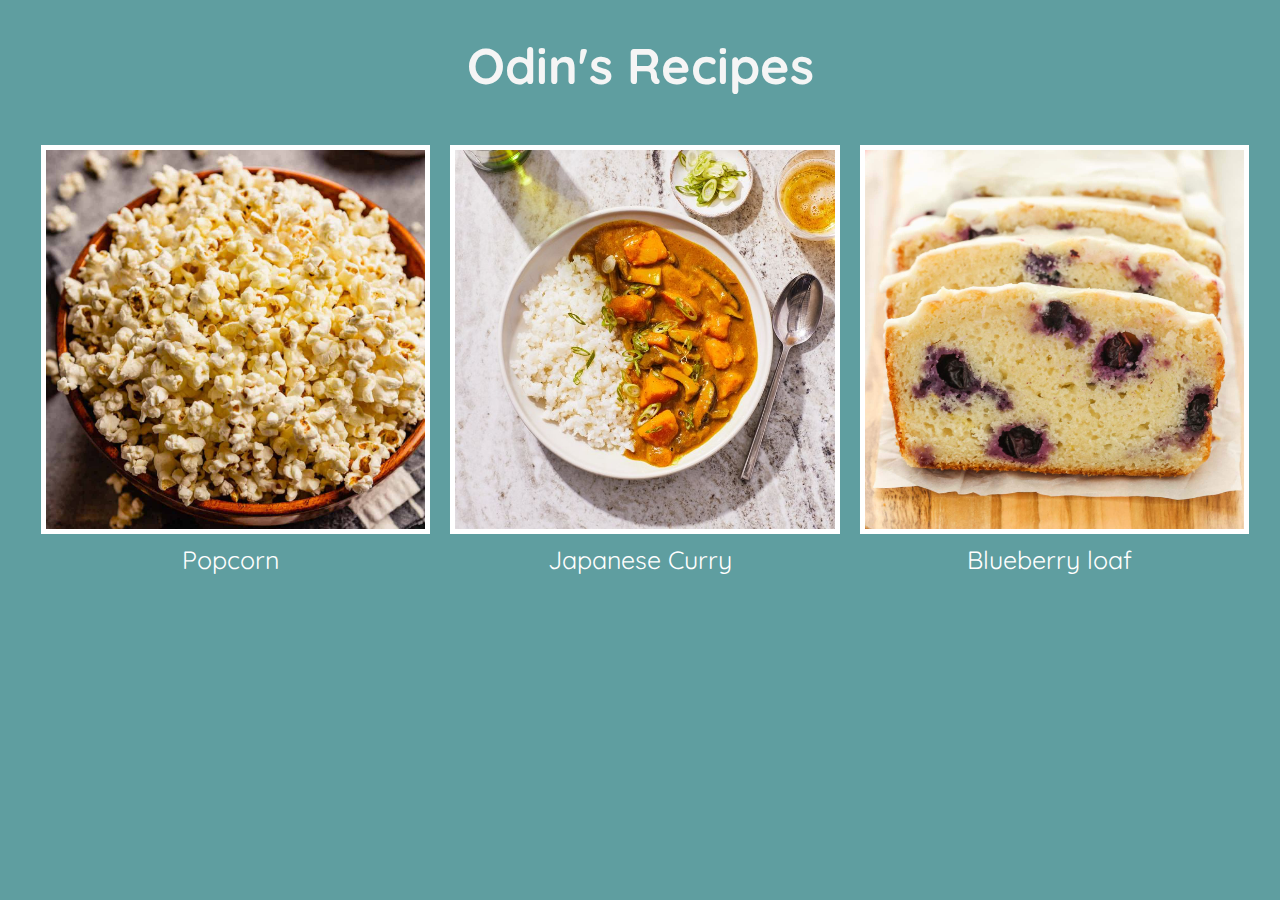
<file: index.html>
<!DOCTYPE html>
<html>
    <head>
        <title>Odin's Recipes</title>
        <link rel="stylesheet" type="text/css" href="index.css">
        <link rel="preconnect" href="https://fonts.googleapis.com">
        <link rel="preconnect" href="https://fonts.gstatic.com" crossorigin>
        <link href="https://fonts.googleapis.com/css2?family=Quicksand:wght@300&display=swap" rel="stylesheet">
    </head>
    <body>
        <h1>Odin's Recipes</h1>
        <div class="container">
            <div class="images">
                <a href="./recipes/popcorn.html"><img src="./recipes/img/popcorn.jpg" alt="popcorn"></a>
                <div class="text">
                    Popcorn
                </div>
            </div>
            <div class='images'>
                <a href="./recipes/japanese-curry.html"><img src="./recipes/img/japanese-curry.jpg" alt='japanese-curry'></a>
                <div class="text">
                    Japanese Curry
                </div>
            </div>
            <div class="images">
                <a href="./recipes/blueberry-cake.html"><img src="./recipes/img/blueberry.jpg" alt="blueberry-loaf"></a>
                <div class="text">
                    Blueberry loaf
                </div>
            </div>
        </div>
    </body>
</html>
</file>
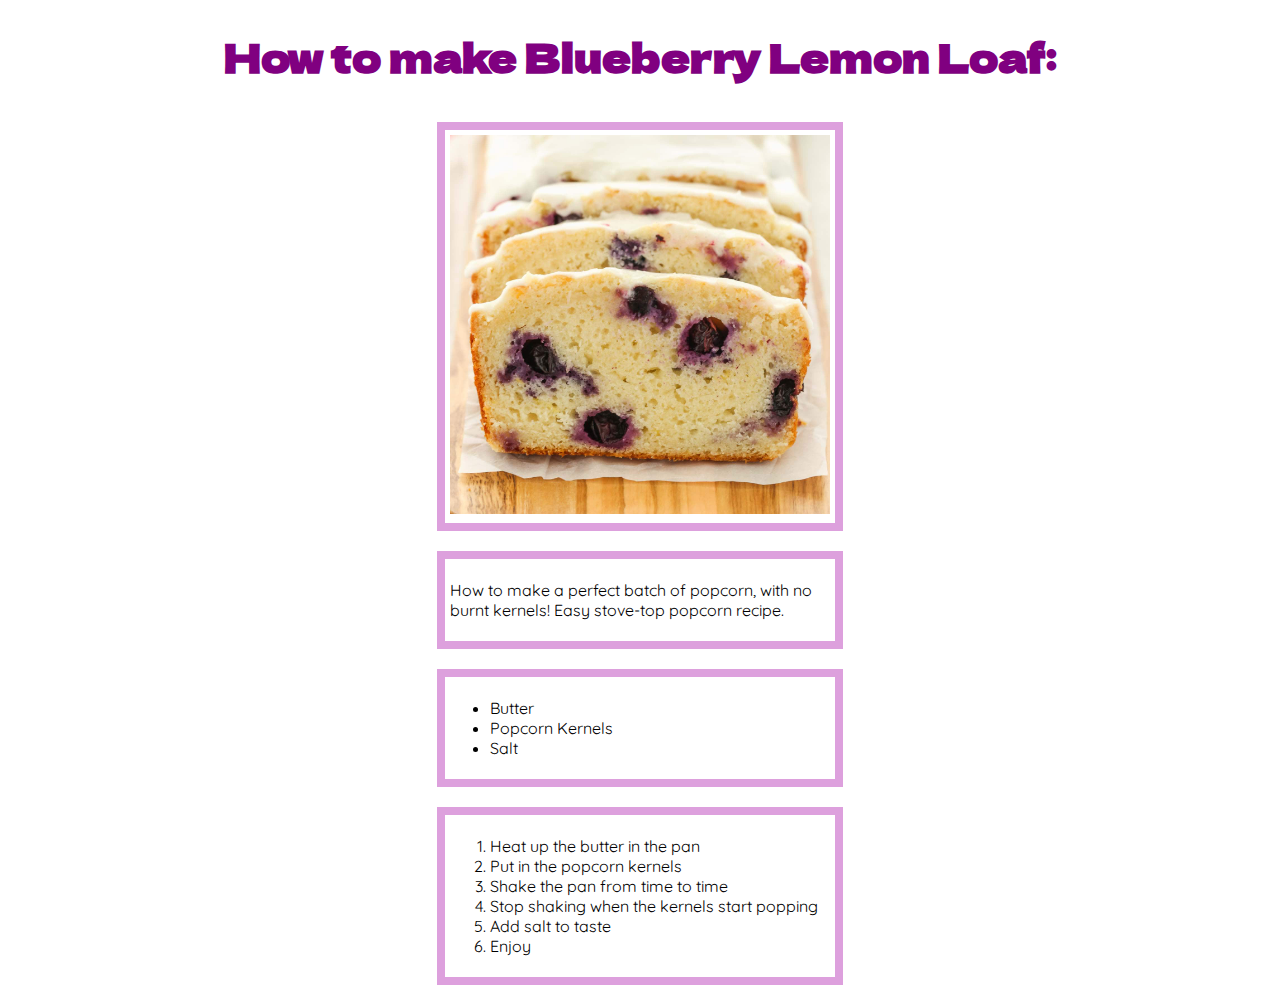
<file: recipes/blueberry-cake.html>
<!DOCTYPE html>
<html>
    <head>
        <title>Popcorn Recipe</title>
        <link rel="stylesheet" type="text/css" href="blueberry.css">
        <link rel="preconnect" href="https://fonts.googleapis.com">
        <link rel="preconnect" href="https://fonts.gstatic.com" crossorigin>
        <link href="https://fonts.googleapis.com/css2?family=Quicksand:wght@300&display=swap" rel="stylesheet">
        <link href="https://fonts.googleapis.com/css2?family=Dela+Gothic+One&display=swap" rel="stylesheet"> 
    </head>
    <body>
        <!-- i did not in fact write the blueberry recipe sorry to dissapoint-->
        <h1>How to make Blueberry Lemon Loaf: </h1>
        <div class="container">
            <div class="blueberry-img">
                <img src="./img/blueberry.jpg">
            </div>
            <div class="description">
                <p>How to make a perfect batch of popcorn, with no burnt kernels! Easy stove-top popcorn recipe.</p>
            </div>
            <div class="ingredients">
                <ul>
                    <li>Butter</li>
                    <li>Popcorn Kernels</li>
                    <li>Salt</li>
                </ul>
            </div>
            <div class="steps">
                <ol>
                    <li>Heat up the butter in the pan</li>
                    <li>Put in the popcorn kernels</li>
                    <li>Shake the pan from time to time</li>
                    <li>Stop shaking when the kernels start popping</li>
                    <li>Add salt to taste</li>
                    <li>Enjoy</li>
                </ol>
            </div>
        </div>
    </body>
</html>
</file>
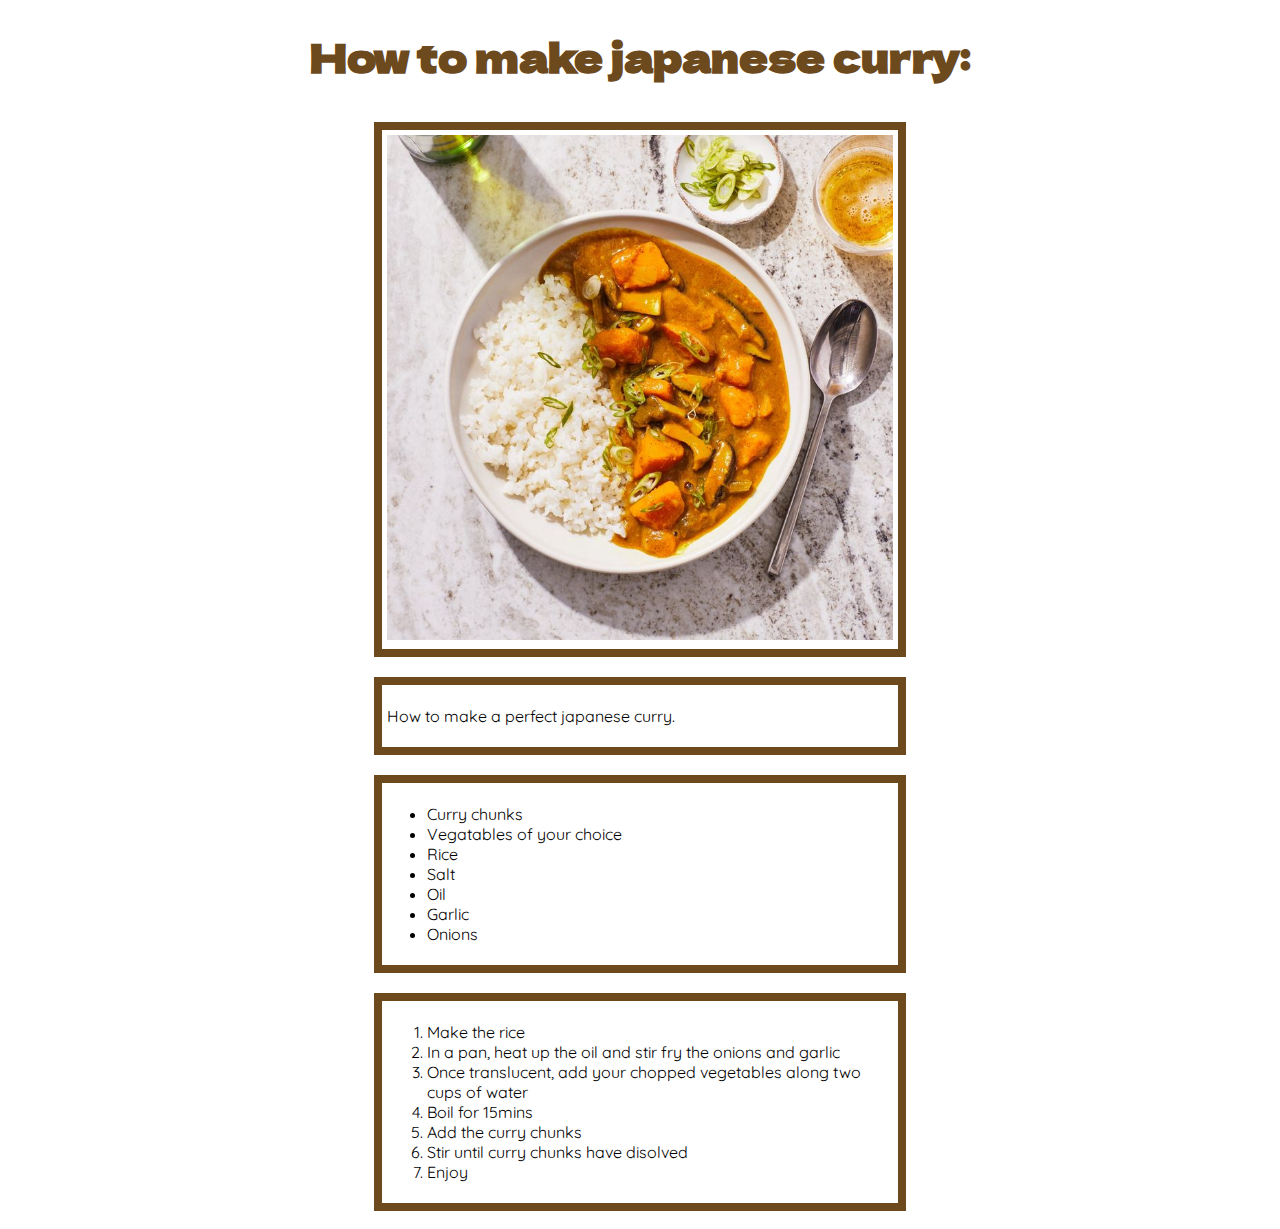
<file: recipes/japanese-curry.html>
<!DOCTYPE html>
<html>
    <head>
        <title>Popcorn Recipe</title>
        <link rel="stylesheet" type="text/css" href="japanese-curry.css">
        <link rel="preconnect" href="https://fonts.googleapis.com">
        <link rel="preconnect" href="https://fonts.gstatic.com" crossorigin>
        <link href="https://fonts.googleapis.com/css2?family=Quicksand:wght@300&display=swap" rel="stylesheet">
        <link href="https://fonts.googleapis.com/css2?family=Dela+Gothic+One&display=swap" rel="stylesheet"> 
    </head>
    <body>
        <h1>How to make japanese curry: </h1>
        <div class="container">
            <div class="japanese-img">
                <img src="./img/japanese-curry.jpg">
            </div>
            <div class="description">
                <p>How to make a perfect japanese curry.</p>
            </div>
            <div class="ingredients">
                <ul>
                    <li>Curry chunks</li>
                    <li>Vegatables of your choice</li>
                    <li>Rice</li>
                    <li>Salt</li>
                    <li>Oil</li>
                    <li>Garlic</li>
                    <li>Onions</li>
                </ul>
            </div>
            <div class="steps">
                <ol>
                    <li>Make the rice</li>
                    <li>In a pan, heat up the oil and stir fry the onions and garlic</li>
                    <li>Once translucent, add your chopped vegetables along two cups of water</li>
                    <li>Boil for 15mins</li>
                    <li>Add the curry chunks</li>
                    <li>Stir until curry chunks have disolved</li>
                    <li>Enjoy</li>
                </ol>
            </div>
        </div>
    </body>
</html>
</file>
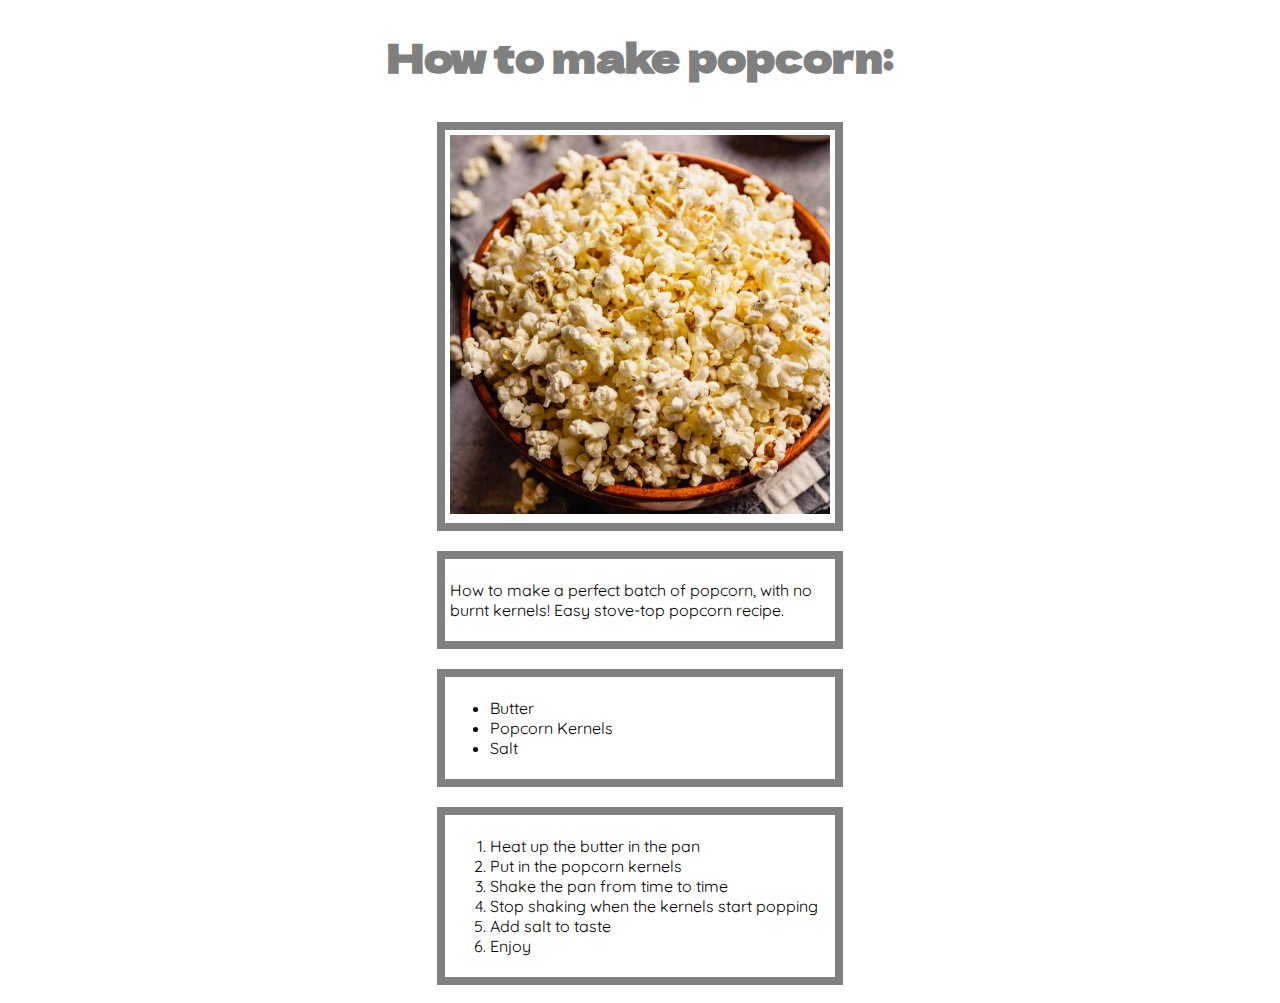
<file: recipes/popcorn.html>
<!DOCTYPE html>
<html>
    <head>
        <title>Popcorn Recipe</title>
        <link rel="stylesheet" type="text/css" href="popcorn.css">
        <link rel="preconnect" href="https://fonts.googleapis.com">
        <link rel="preconnect" href="https://fonts.gstatic.com" crossorigin>
        <link href="https://fonts.googleapis.com/css2?family=Quicksand:wght@300&display=swap" rel="stylesheet">
        <link href="https://fonts.googleapis.com/css2?family=Dela+Gothic+One&display=swap" rel="stylesheet"> 
    </head>
    <body>
        <h1>How to make popcorn: </h1>
        <div class="container">
            <div class="popcorn-img">
                <img src="./img/popcorn.jpg">
            </div>
            <div class="description">
                <p>How to make a perfect batch of popcorn, with no burnt kernels! Easy stove-top popcorn recipe.</p>
            </div>
            <div class="ingredients">
                <ul>
                    <li>Butter</li>
                    <li>Popcorn Kernels</li>
                    <li>Salt</li>
                </ul>
            </div>
            <div class="steps">
                <ol>
                    <li>Heat up the butter in the pan</li>
                    <li>Put in the popcorn kernels</li>
                    <li>Shake the pan from time to time</li>
                    <li>Stop shaking when the kernels start popping</li>
                    <li>Add salt to taste</li>
                    <li>Enjoy</li>
                </ol>
            </div>
        </div>
    </body>
</html>
</file>
<file: index.css>
body{
    background-color: cadetblue;
}
h1{
    font-size: 50px;
    text-align: center;
    font-family: 'Quicksand', monospace;
    font-weight: bold;
    color: whitesmoke;
    animation: aparecer;
    animation-duration: 0.6s;
    animation-iteration-count: 1;
}
/* @keyframes titulo {
    50%{transform:scale(0.5, 0.5)};
} */
@keyframes aparecer {
    0%{opacity: 0.1;}
    20%{opacity: 0.2;}
    40%{opacity: 0.4;}
    60%{opacity: 0.6;}
    80%{opacity: 0.8;}
    100%{opacity: 1;}
}
@keyframes zoom {
    50%{transform: scale(1.2);}
}
.container{
    display: flex;
    flex-wrap: wrap;
    justify-content: flex-start;
    justify-content: center;
}
.images{
    height: 100%;
    width: 30%;
    color: white;
    font-size: large;
    margin: 15px;
}
.images img{
    width: 100%;
    height: 80%;
    border: solid 5px;
    display: block;
    animation: aparecer;
    animation-duration: 0.6s;
    animation-iteration-count: 1;
}
.images img:hover{
    opacity: 0.5;
    animation: zoom;
    animation-duration: 1s;
    animation-iteration-count: 1;
}
.text{
    text-align: center;
    font-family: 'Quicksand', monospace;
    margin-top: 10px;
    font-size: 25px;
}
a{
    color: white;
}
a:visited{
    color: khaki;
}
</file>
<file: recipes/blueberry.css>
h1{
    text-align: center;
    font-size: 40px;
    font-family: 'Dela Gothic One', cursive;
    font-weight: bold;
    color: purple;
}
.container{
    display: flex;
    flex-direction: column;
    justify-content: center;
    align-items: center;
}
.container div{
    width: 30%;
    height: 20%;
    margin: 10px;
    word-wrap: break-word;
    font-family: 'Quicksand', monospace;
    border: solid 8px plum;
    padding: 5px;
}
.blueberry-img img{
    max-width:100%;
    max-height:100%;
}
</file>
<file: recipes/japanese-curry.css>
h1{
    text-align: center;
    font-size: 40px;
    font-family: 'Dela Gothic One', cursive;
    font-weight: bold;
    color: rgb(109, 74, 29);
}
.container{
    display: flex;
    flex-direction: column;
    justify-content: center;
    align-items: center;
}
.container div{
    width: 40%;
    height: 20%;
    margin: 10px;
    word-wrap: break-word;
    font-family: 'Quicksand', monospace;
    border: solid 8px rgb(109, 74, 29);
    padding: 5px;
}
.japanese-img img{
    max-width:100%;
    max-height:100%;
}
</file>
<file: recipes/popcorn.css>
h1{
    text-align: center;
    font-size: 40px;
    font-family: 'Dela Gothic One', cursive;
    font-weight: bold;
    color: gray;
}
.container{
    display: flex;
    flex-direction: column;
    justify-content: center;
    align-items: center;
}
.container div{
    width: 30%;
    height: 20%;
    margin: 10px;
    word-wrap: break-word;
    font-family: 'Quicksand', monospace;
    border: solid 8px gray;
    padding: 5px;
}
.popcorn-img img{
    max-width:100%;
    max-height:100%;
}
</file>
